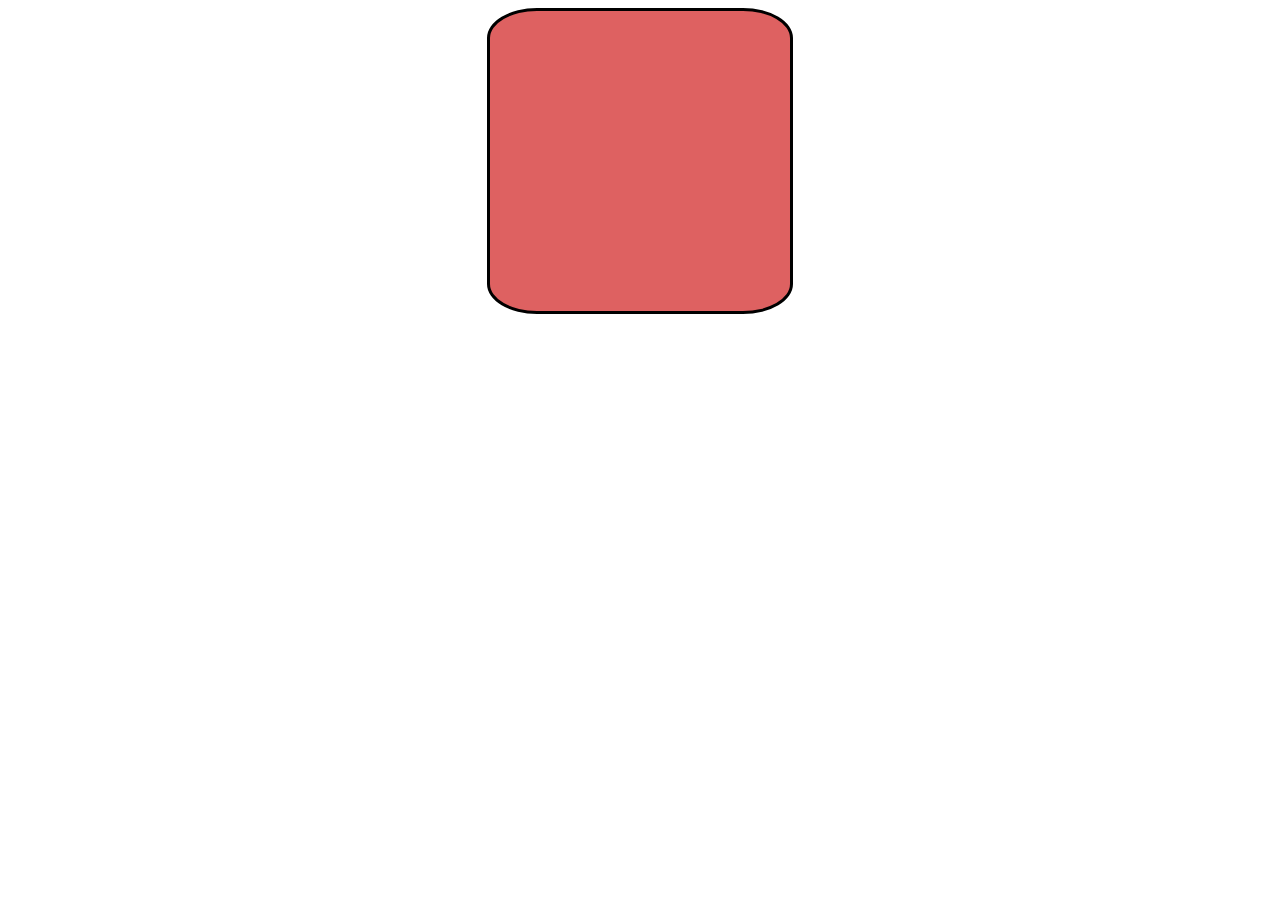
<file: Border-Radius/index.html>
<!DOCTYPE html>
<html lang="en">

<head>
    <meta charset="UTF-8">
    <meta name="viewport" content="width=device-width, initial-scale=1.0">
    <title>Document</title>
    <link rel="stylesheet" href="style.css">
</head>

<body>
    <div class="box"></div>
</body>

</html>
</file>
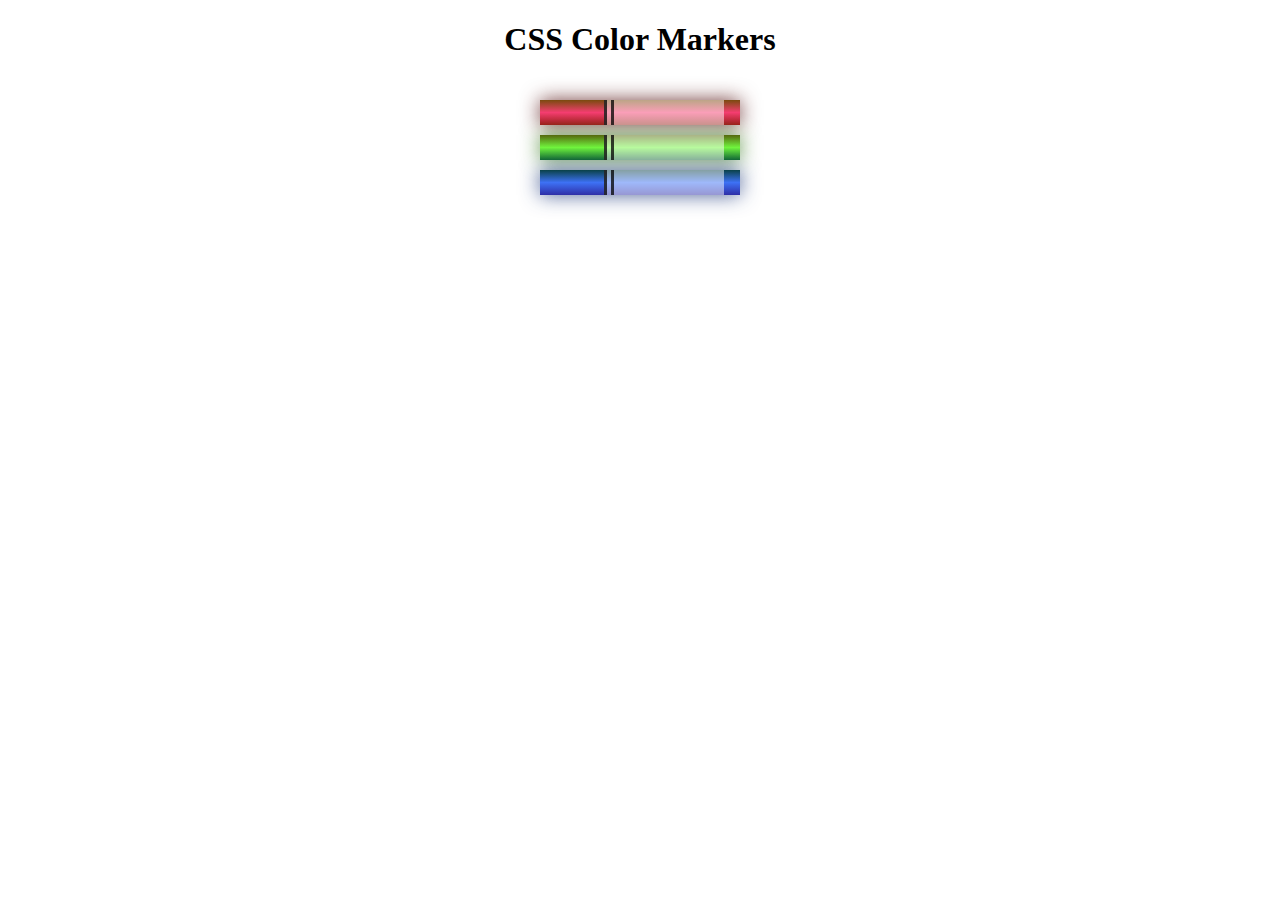
<file: ColorMarkers/index.html>
<!DOCTYPE html>
<html lang="en">

<head>
    <meta charset="utf-8">
    <meta name="viewport" content="width=device-width, initial-scale=1.0">
    <title>Colored Markers</title>
    <link rel="stylesheet" href="styles.css">
</head>

<body>
    <h1>CSS Color Markers</h1>
    <div class="container">
        <div class="marker red">
            <div class="cap"></div>
            <div class="sleeve"></div>
        </div>
        <div class="marker green">
            <div class="cap"></div>
            <div class="sleeve"></div>
        </div>
        <div class="marker blue">
            <div class="cap"></div>
            <div class="sleeve"></div>
        </div>
    </div>
</body>

</html>
</file>
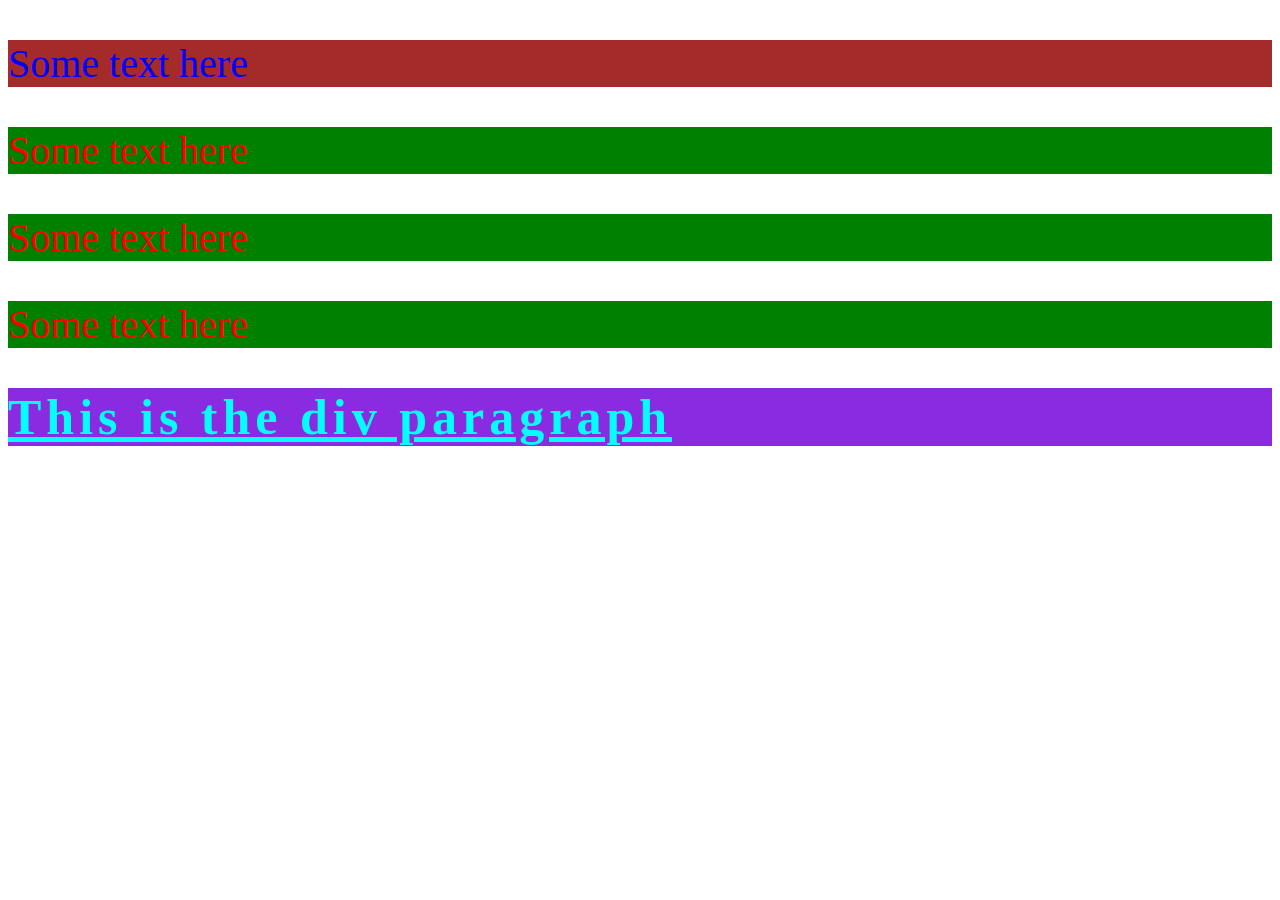
<file: CSS-training/index.html>
<!DOCTYPE html>
<html lang="en">

<head>
    <meta charset="UTF-8">
    <meta name="viewport" content="width=device-width, initial-scale=1.0">
    <title>Css pactice</title>
    <link rel="stylesheet" href="style.css">
</head>

<body>
    <p id="first">
        Some text here

    </p>
    <p>
        Some text here

    </p>
    <p>
        Some text here

    </p>
    <p>
        Some text here

    </p>

    <div>
        This is the div paragraph
    </div>
</body>

</html>
</file>
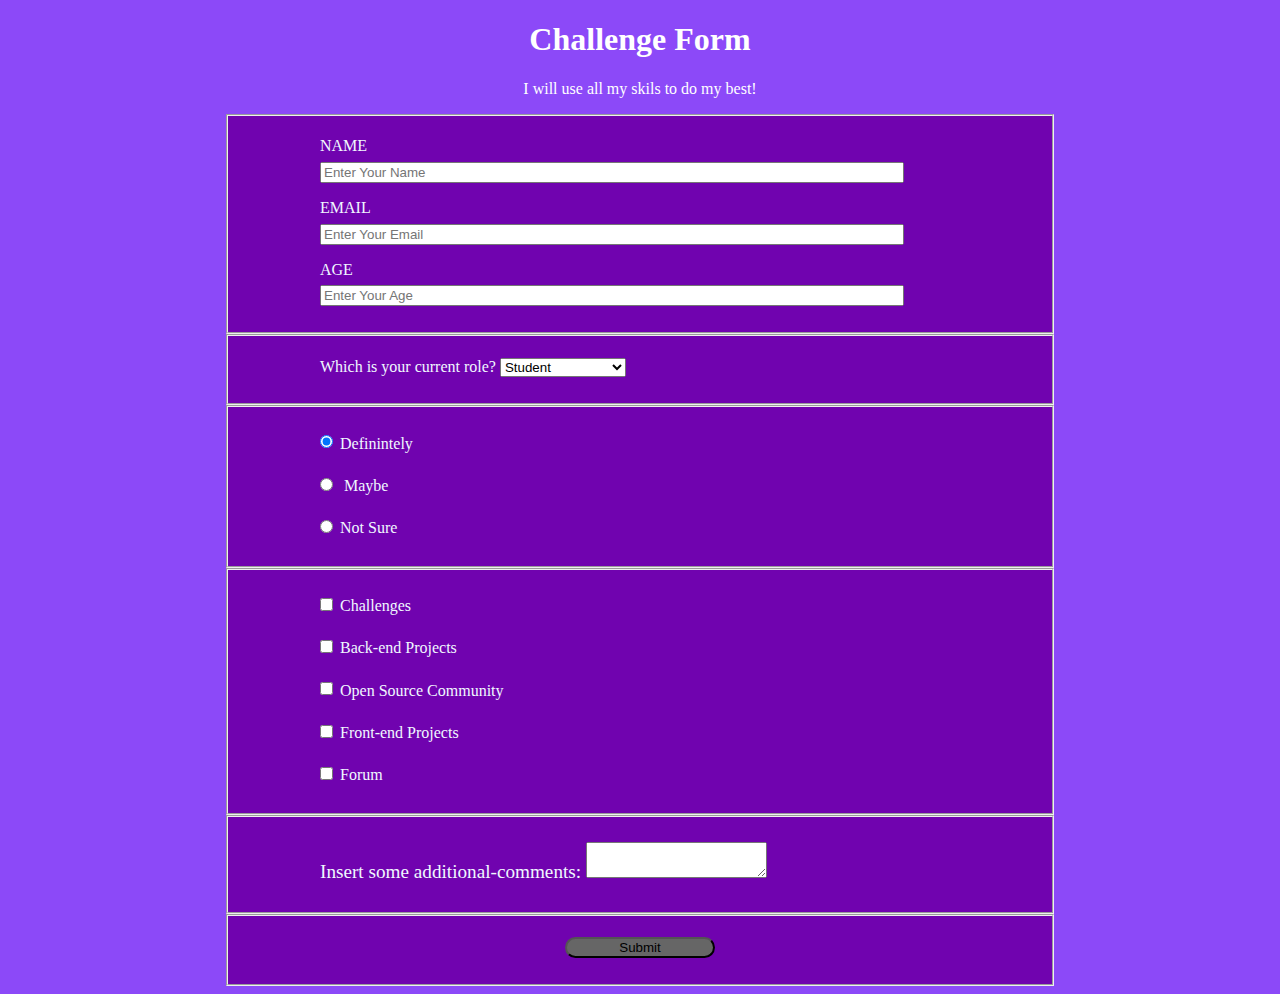
<file: First-Challenge/index.html>
<!DOCTYPE html>
<html lang="en">

<head>
    <title>Challenge Project</title>
    <meta charset="utf-8">
    <link rel="stylesheet" href="styles.css" />
</head>

<body>
    <header>
        <h1 id="title">Challenge Form</h1>
        <p id="description">I will use all my skils to do my best!</p>
    </header>
    <div>
        <form id="survey-form">
            <fieldset>
                <label id="name-label" for="name"> NAME <input id="name" type="text" required
                        placeholder="Enter Your Name"></label>
                <label id="email-label" for="email"> EMAIL <input id="email" type="email" required name="email"
                        placeholder="Enter Your Email"></label>
                <label id="number-label" for="number">AGE<input id="number" type="number" name="number" min="18"
                        max="120" placeholder="Enter Your Age"></label>
            </fieldset>
            <fieldset>
                <label for="dropdown">
                    Which is your current role?
                    <select id="dropdown" name="dropdown">
                        <option value="student">Student</option>
                        <option value="full-time-job">Full time job</option>
                        <option value="full-time-learner">Full Time Learner</option>
                        <option value="other">Other</option>
                    </select>
                </label>
            </fieldset>

            <fieldset>
                <label for="definitely"><input type="radio" name="recommended" id="definitely" checked class="inline"
                        value="Definitely">Definintely</label>
                <label for="maybe"><input type="radio" name="recommended" id="maybe" class="inline" value="Maybe">
                    Maybe</label>
                <label for="not-sure"><input type="radio" name="recommended" id="not-sure" class="inline"
                        value="Not Sure">Not Sure</label>
            </fieldset>
            <fieldset>
                <label for="challenges"><input class="inline" type="checkbox" name="challenges" id="challenges"
                        value="Challenges">Challenges</label>
                <label for=""><input class="inline" type="checkbox" name="Back-end" id="challenges"
                        value="Back-end Projects">Back-end Projects</label>
                <label for=""><input class="inline" type="checkbox" name="open-source" id="challenges"
                        value="Open Source Community">Open Source Community</label>
                <label for=""><input class="inline" type="checkbox" name="front-end" id="challenges"
                        value="Front-end Projects">Front-end Projects</label>
                <label for=""><input class="inline" type="checkbox" name="forum" id="challenges"
                        value="Forum">Forum</label>
            </fieldset>
            <fieldset>
                <label class="comments" for="additional-comments">Insert some additional-comments:
                    <textarea name="additional-comments" id="additional-comments"></textarea></label>
            </fieldset>
            <fieldset>
                <label for="submit-button"><input id="submit-button" type="submit" value="Submit"></label>
            </fieldset>
        </form>
    </div>

</body>

</html>
</file>
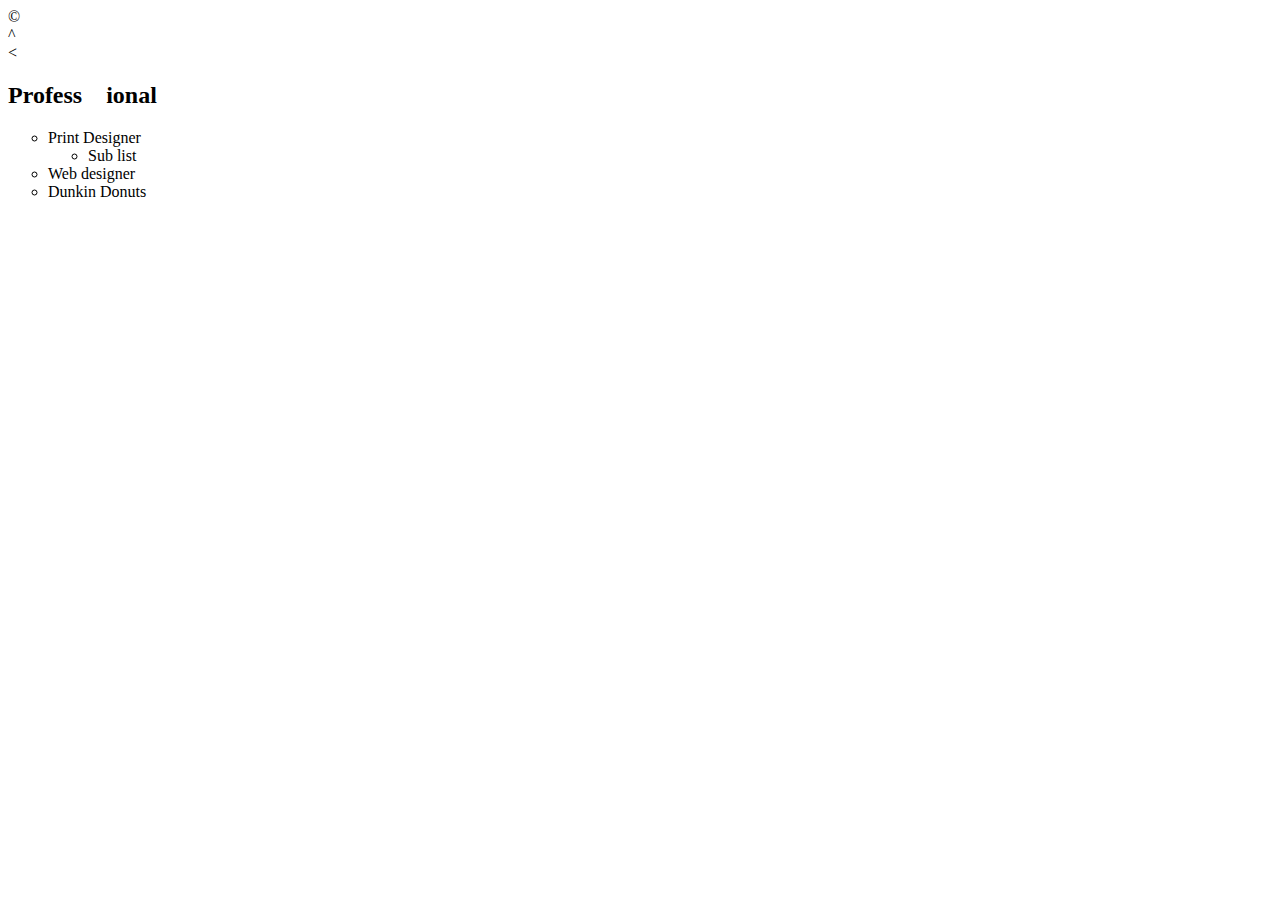
<file: First-Page/index.html>
<!DOCTYPE html>
<html lang="en">

<head>
    <title>This is my first page</title>
</head>

<body>
    &copy; <br>
    &Hat; <br>
    &lt;
    <!-- this is code for myself -->
    <br>
    <div>
        <h2>Profess &nbsp; &nbsp;ional</h2>
        <ul type="circle">
            <li> Print Designer</li>
            <ul>
                <li> Sub list</li>
            </ul>
            <li>Web designer</li>
            <li>Dunkin Donuts</li>
        </ul>
    </div>
</body>

</html>
</file>
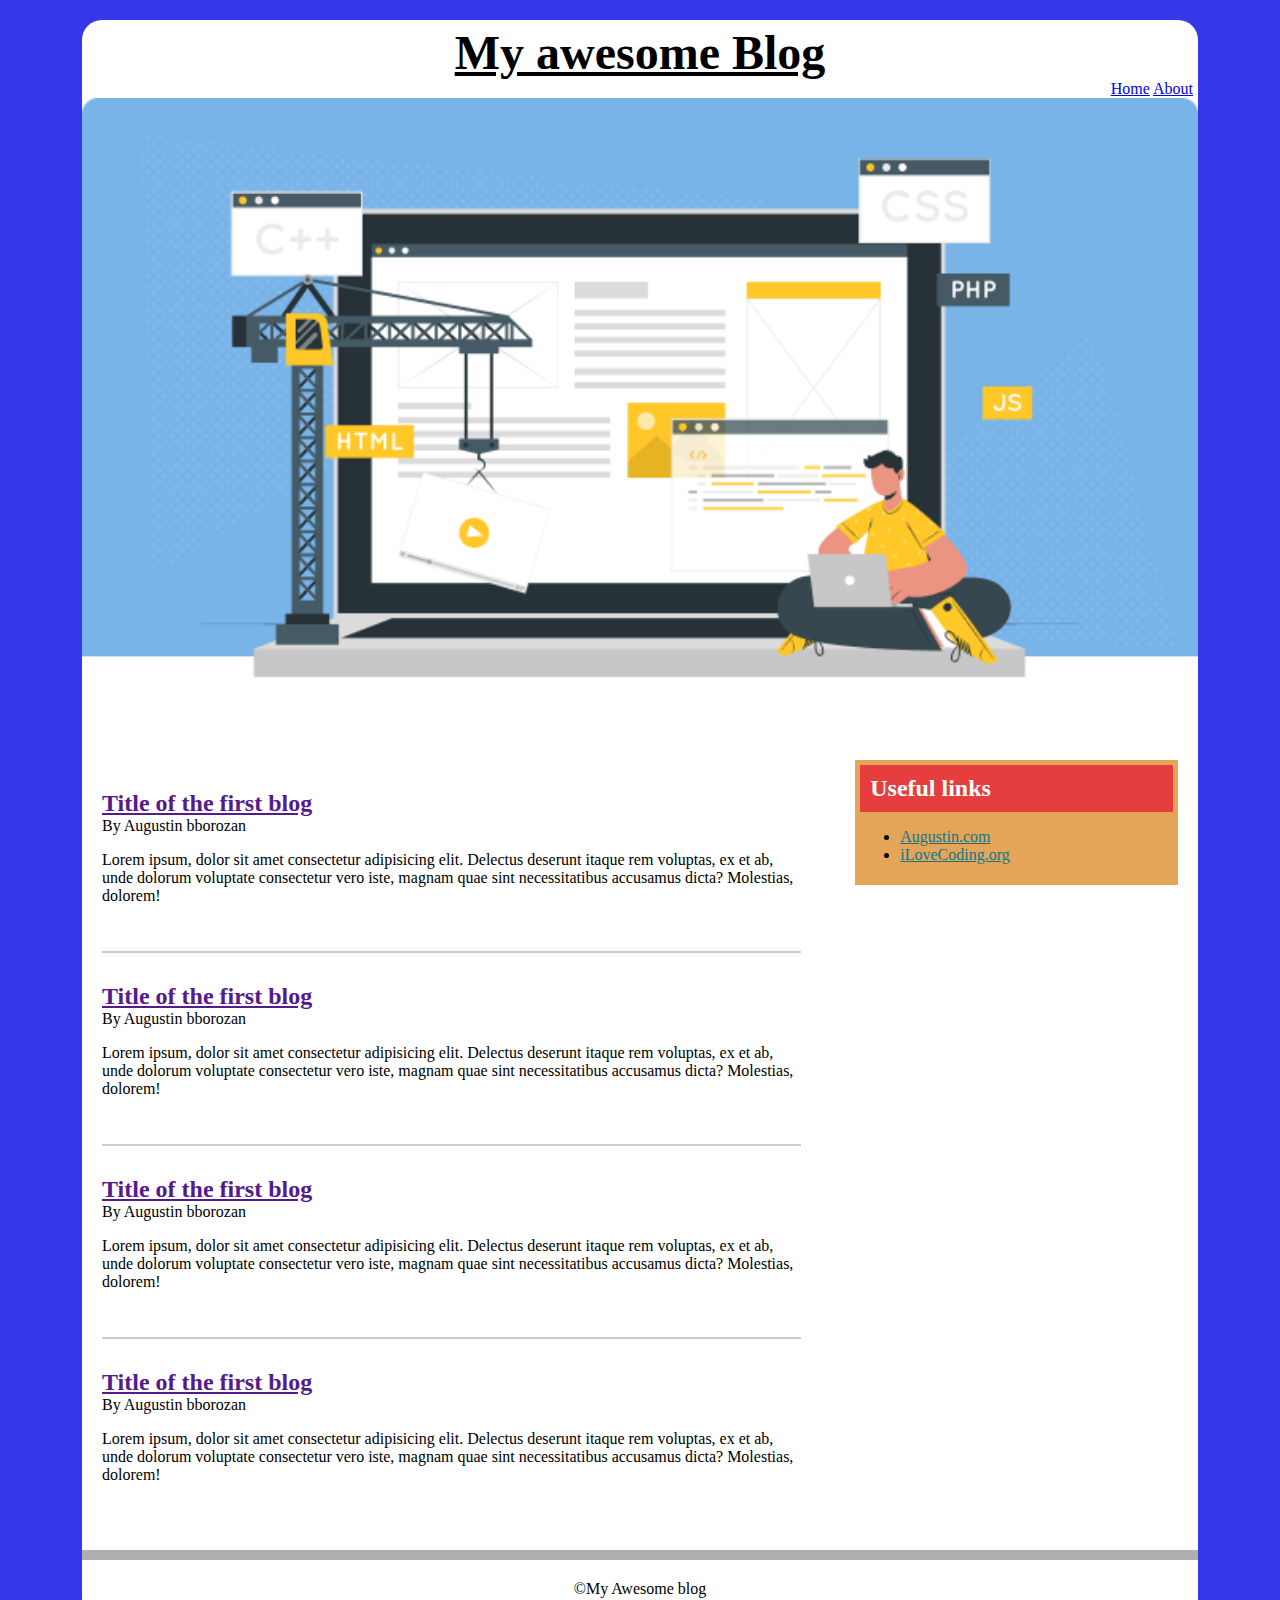
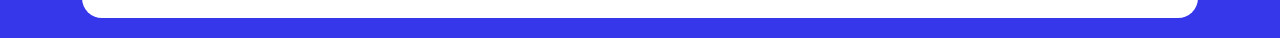
<file: My-Blog-Training/index.html>
<!DOCTYPE html>
<html lang="en">

<head>
    <meta charset="UTF-8">
    <meta name="viewport" content="width=device-width, initial-scale=1.0">
    <title>My first blog page</title>
    <link rel="stylesheet" href="style.css">
</head>

<body>
    <div class="wraper">
        <header>
            <div id="logo">
                <h2>My awesome Blog</h2>
            </div>
            <nav>
                <a href="index.html">Home</a>
                <a href="about.html" target="_blank">About</a>
            </nav>
        </header>
        <div id="big-image">
            <img width="100%" src="image/website-builder-tools.png" alt="This is an image for the backgroun">
        </div>
        <main>
            <section>
                <article>
                    <h2><a href="">Title of the first blog </a></h2>
                    <span>By Augustin bborozan</span>
                    <p>Lorem ipsum, dolor sit amet consectetur adipisicing elit. Delectus deserunt itaque rem voluptas,
                        ex et ab, unde dolorum voluptate consectetur vero iste, magnam quae sint necessitatibus
                        accusamus dicta? Molestias, dolorem!</p>
                </article>
                <article>
                    <h2><a href="">Title of the first blog </a></h2>
                    <span>By Augustin bborozan</span>
                    <p>Lorem ipsum, dolor sit amet consectetur adipisicing elit. Delectus deserunt itaque rem voluptas,
                        ex et ab, unde dolorum voluptate consectetur vero iste, magnam quae sint necessitatibus
                        accusamus dicta? Molestias, dolorem!</p>
                </article>
                <article>
                    <h2><a href="">Title of the first blog </a></h2>
                    <span>By Augustin bborozan</span>
                    <p>Lorem ipsum, dolor sit amet consectetur adipisicing elit. Delectus deserunt itaque rem voluptas,
                        ex et ab, unde dolorum voluptate consectetur vero iste, magnam quae sint necessitatibus
                        accusamus dicta? Molestias, dolorem!</p>
                </article>
                <article>
                    <h2><a href="">Title of the first blog </a></h2>
                    <span>By Augustin bborozan</span>
                    <p>Lorem ipsum, dolor sit amet consectetur adipisicing elit. Delectus deserunt itaque rem voluptas,
                        ex et ab, unde dolorum voluptate consectetur vero iste, magnam quae sint necessitatibus
                        accusamus dicta? Molestias, dolorem!</p>
                </article>
            </section>
            <aside>
                <h3>Useful links</h3>
                <ul>
                    <li>
                        <a href="https://www.google.com">Augustin.com</a>
                    </li>
                    <li>
                        <a href="https://ilovecoding.org/">iLoveCoding.org</a>
                    </li>
                </ul>
            </aside>
        </main>
        <footer>
            &copy;My Awesome blog
        </footer>
    </div>
</body>

</html>
</file>
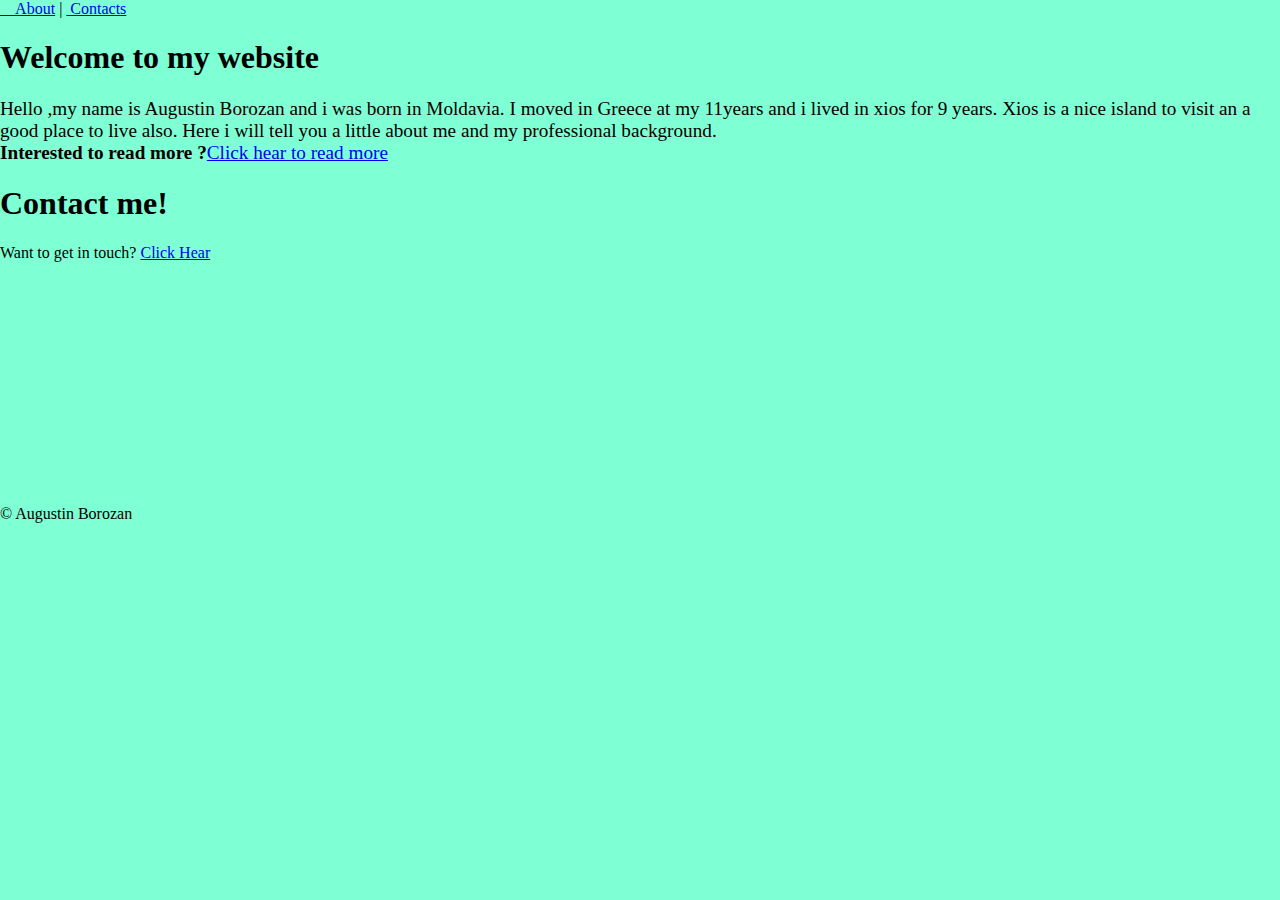
<file: PersonalWebsite/index.html>
<!DOCTYPE html>
<html lang="en">

<head>
    <meta charset="UTF-8">
    <meta name="viewport" content="width=device-width, initial-scale=1.0">
    <title>My blog website </title>
    <style>
        html,
        body {
            height: 100%;
            margin: 0;
            padding: 0;
        }

        .main {
            min-height: 100vh;
            background-color: aquamarine;
        }
    </style>
</head>

<body>
    <div class="main">
        <nav>
            <a href="about.html"> &nbsp; &nbsp; About</a>
            |
            <a href="contacts.html" target="_blank"> &nbsp;Contacts</a>
        </nav>
        <main style="height: 50vh;">

            <h1>Welcome to my website</h1>
            <p style="font-size: larger;">
                Hello ,my name is Augustin Borozan and i was born in Moldavia.
                I moved in Greece at my 11years and i lived in xios for 9 years.
                Xios is a nice island to visit an a good place to live also.
                Here i will tell you a little about me and my professional background.
                <br>
                <b>Interested to read more ?</b><a href="about.html">Click hear to read more</a>
            </p>
            <p>

            <h1>Contact me!</h1>
            Want to get in touch? <a href="contacts.html">Click Hear</a>
            </p>


        </main>
        <footer>
            <p>&copy; Augustin Borozan</p>
        </footer>
    </div>

</body>

</html>
</file>
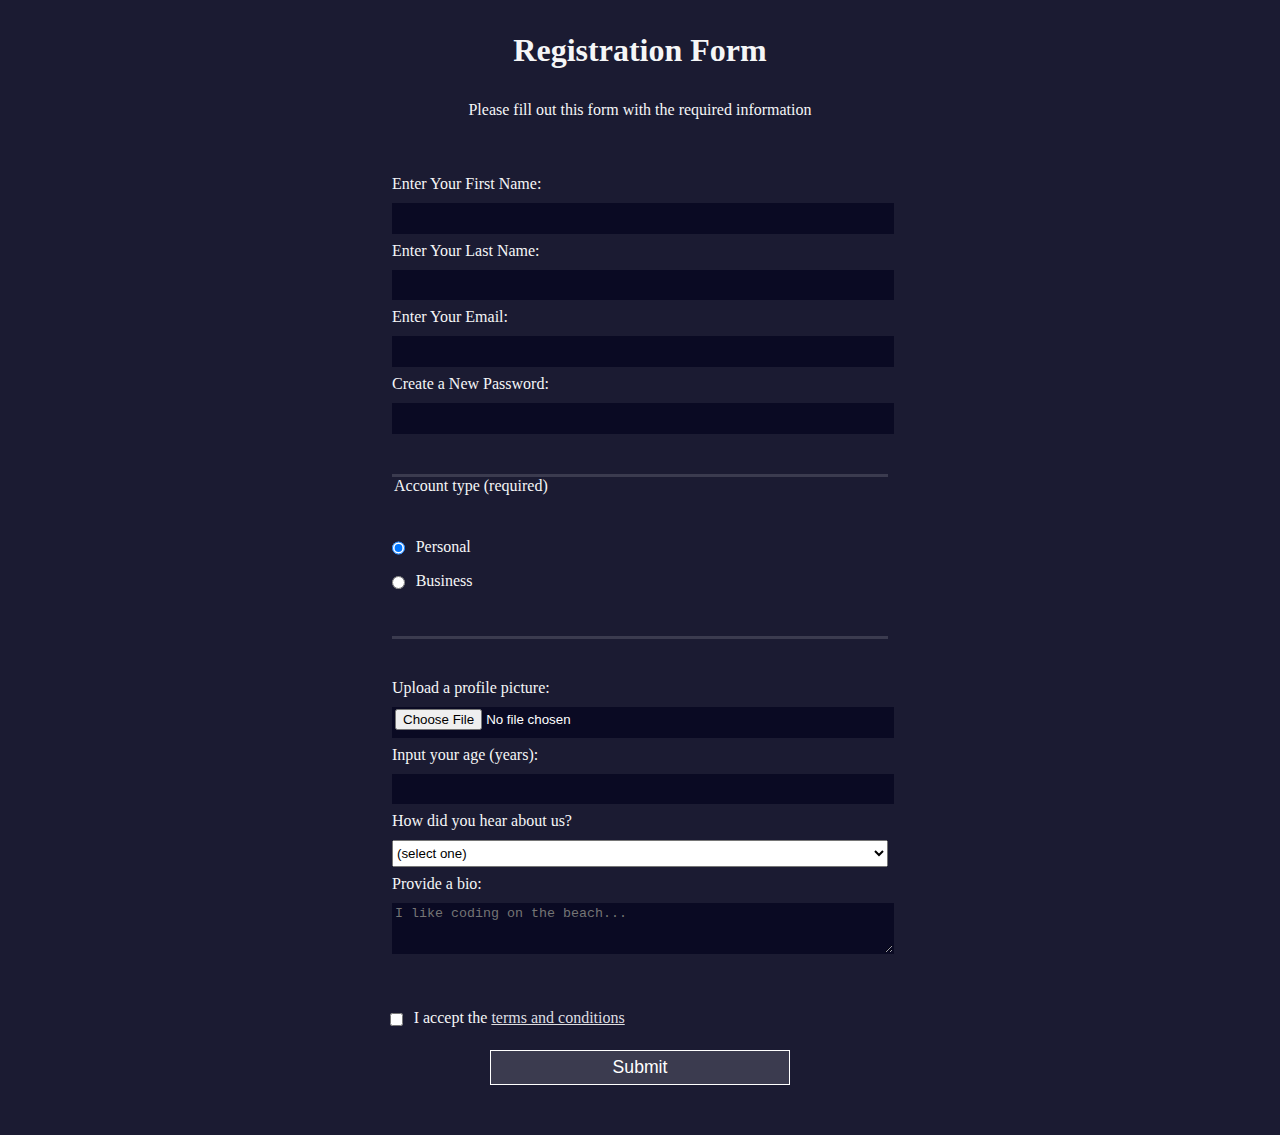
<file: RegistrationForm/index.html>
<!DOCTYPE html>
<html lang="en">

<head>
    <meta charset="UTF-8">
    <title>Registration Form</title>
    <link rel="stylesheet" href="styles.css" />
</head>

<body>
    <h1>Registration Form</h1>
    <p>Please fill out this form with the required information</p>
    <form method="post" action='https://register-demo.freecodecamp.org'>
        <fieldset>
            <label for="first-name">Enter Your First Name: <input id="first-name" name="first-name" type="text"
                    required /></label>
            <label for="last-name">Enter Your Last Name: <input id="last-name" name="last-name" type="text"
                    required /></label>
            <label for="email">Enter Your Email: <input id="email" name="email" type="email" required /></label>
            <label for="new-password">Create a New Password: <input id="new-password" name="new-password"
                    type="password" pattern="[a-z0-5]{8,}" required /></label>
        </fieldset>
        <fieldset>
            <legend>Account type (required)</legend>
            <label for="personal-account"><input id="personal-account" type="radio" name="account-type" class="inline"
                    checked /> Personal</label>
            <label for="business-account"><input id="business-account" type="radio" name="account-type"
                    class="inline" /> Business</label>
        </fieldset>
        <fieldset>
            <label for="profile-picture">Upload a profile picture: <input id="profile-picture" type="file"
                    name="file" /></label>
            <label for="age">Input your age (years): <input id="age" type="number" name="age" min="13"
                    max="120" /></label>
            <label for="referrer">How did you hear about us?
                <select id="referrer" name="referrer">
                    <option value="">(select one)</option>
                    <option value="1">freeCodeCamp News</option>
                    <option value="2">freeCodeCamp YouTube Channel</option>
                    <option value="3">freeCodeCamp Forum</option>
                    <option value="4">Other</option>
                </select>
            </label>
            <label for="bio">Provide a bio:
                <textarea id="bio" name="bio" rows="3" cols="30" placeholder="I like coding on the beach..."></textarea>
            </label>
        </fieldset>
        <label for="terms-and-conditions">
            <input class="inline" id="terms-and-conditions" type="checkbox" required name="terms-and-conditions" /> I
            accept the <a href="https://www.freecodecamp.org/news/terms-of-service/">terms and conditions</a>
        </label>
        <input type="submit" value="Submit" />
    </form>
</body>

</html>
</file>
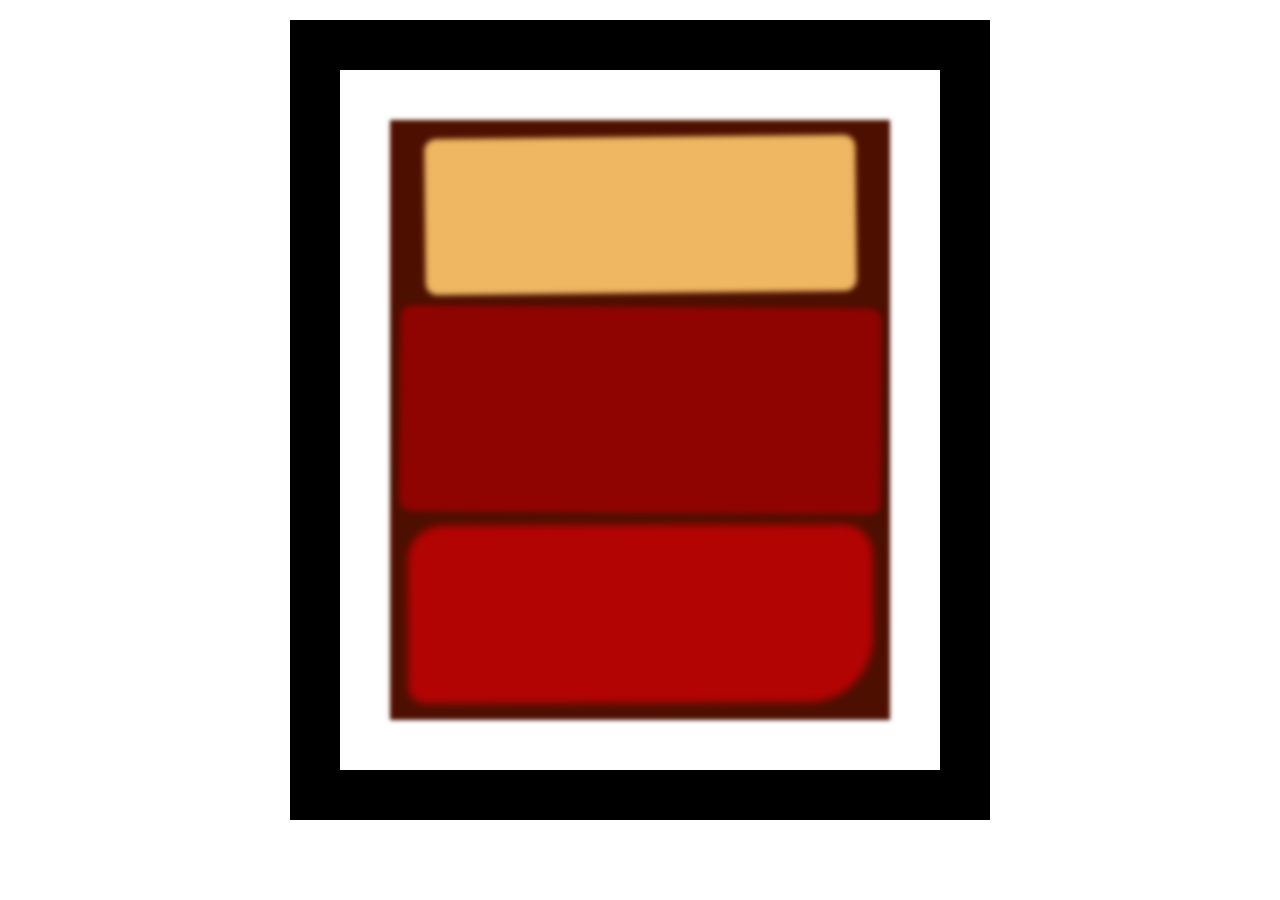
<file: RothkoPainting/index.html>
<!DOCTYPE html>
<html lang="en">

<head>
    <meta charset="UTF-8">
    <title>Rothko Painting</title>
    <link href="./styles.css" rel="stylesheet">
</head>

<body>
    <div class="frame">
        <div class="canvas">
            <div class="one"></div>
            <div class="two"></div>
            <div class="three"></div>
        </div>
    </div>
</body>

</html>
</file>
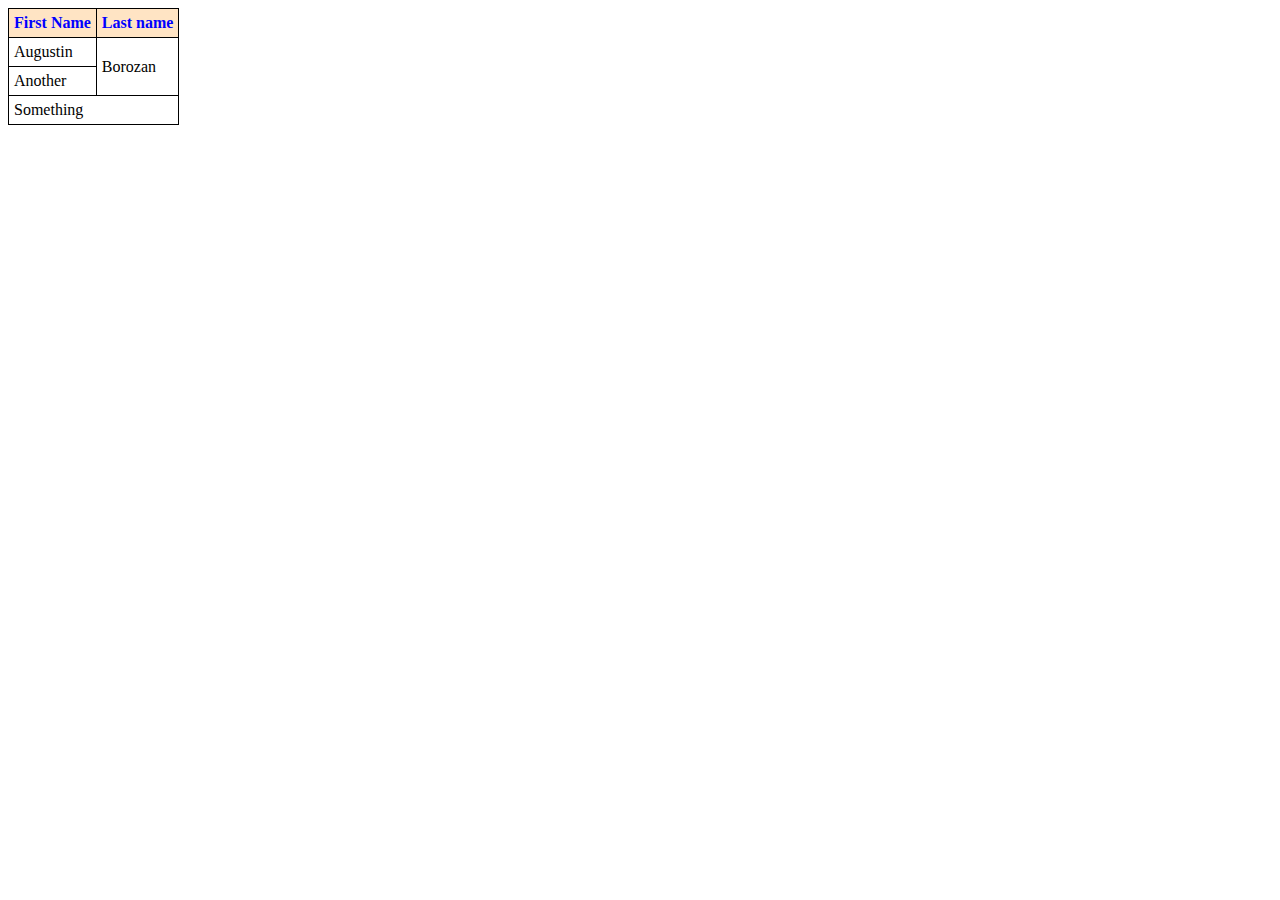
<file: Tables/index.html>
<!DOCTYPE html>
<html lang="en">

<head>
    <meta charset="UTF-8">
    <meta name="viewport" content="width=device-width, initial-scale=1.0">
    <title>Tables</title>
    <link rel="stylesheet" href="style.css">
</head>

<body>
    <table>
        <tr>
            <th>First Name</th>
            <th>Last name</th>
        </tr>
        <tr>
            <td>Augustin</td>
            <td rowspan="2">Borozan</td>
        </tr>
        <tr>
            <td>Another</td>
            <!-- <td>Name</td> -->
        </tr>
        <tr>
            <!-- <td>Something</td> -->
            <td colspan="2">Something </td>
        </tr>
    </table>
</body>

</html>
</file>
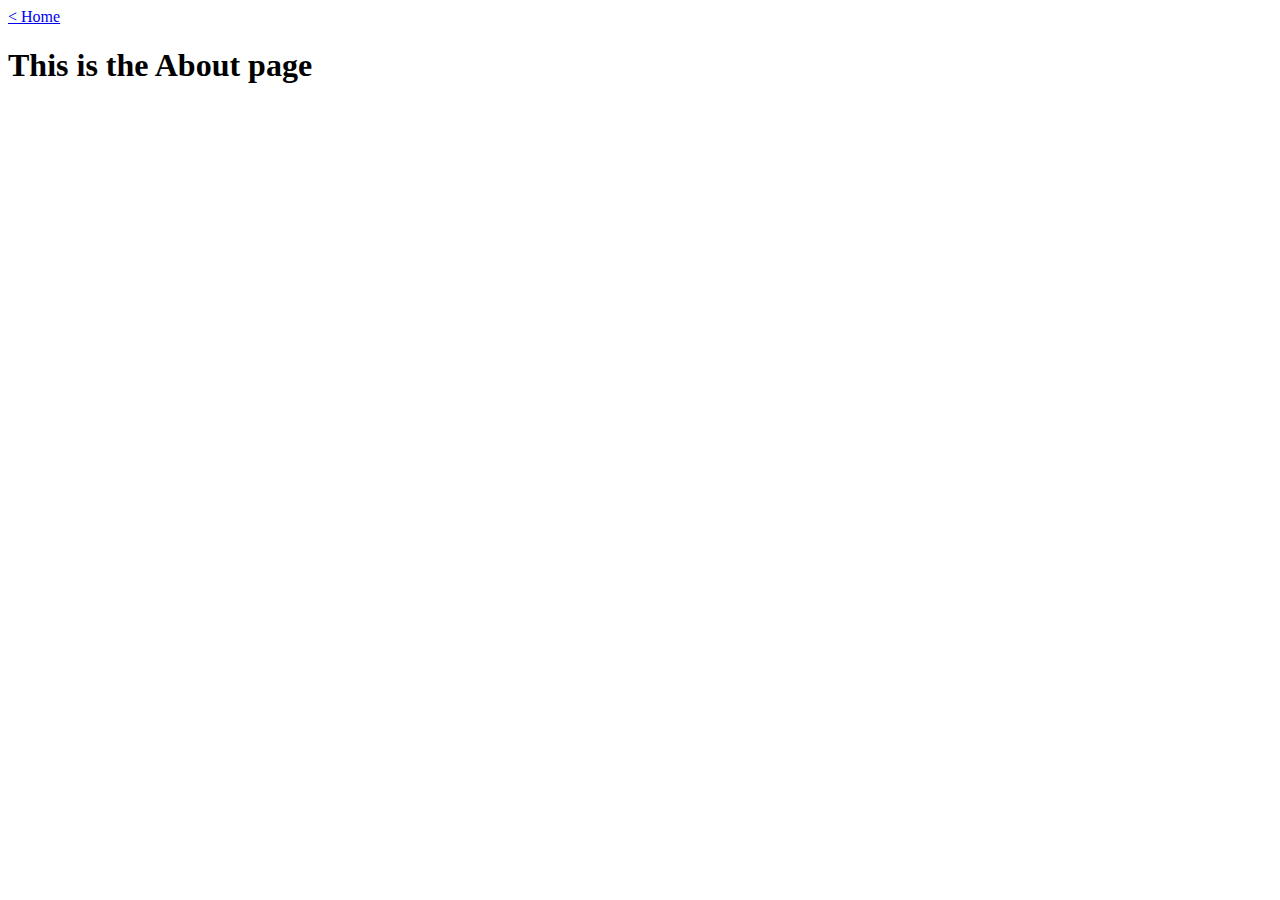
<file: PersonalWebsite/about.html>
<!DOCTYPE html>
<html lang="en">

<head>
    <meta charset="UTF-8">
    <meta name="viewport" content="width=device-width, initial-scale=1.0">
    <title>About</title>
</head>
<nav>
    <a href="index.html">&lt; Home</a>
</nav>

<body>
    <h1>This is the About page </h1>
</body>

</html>
</file>
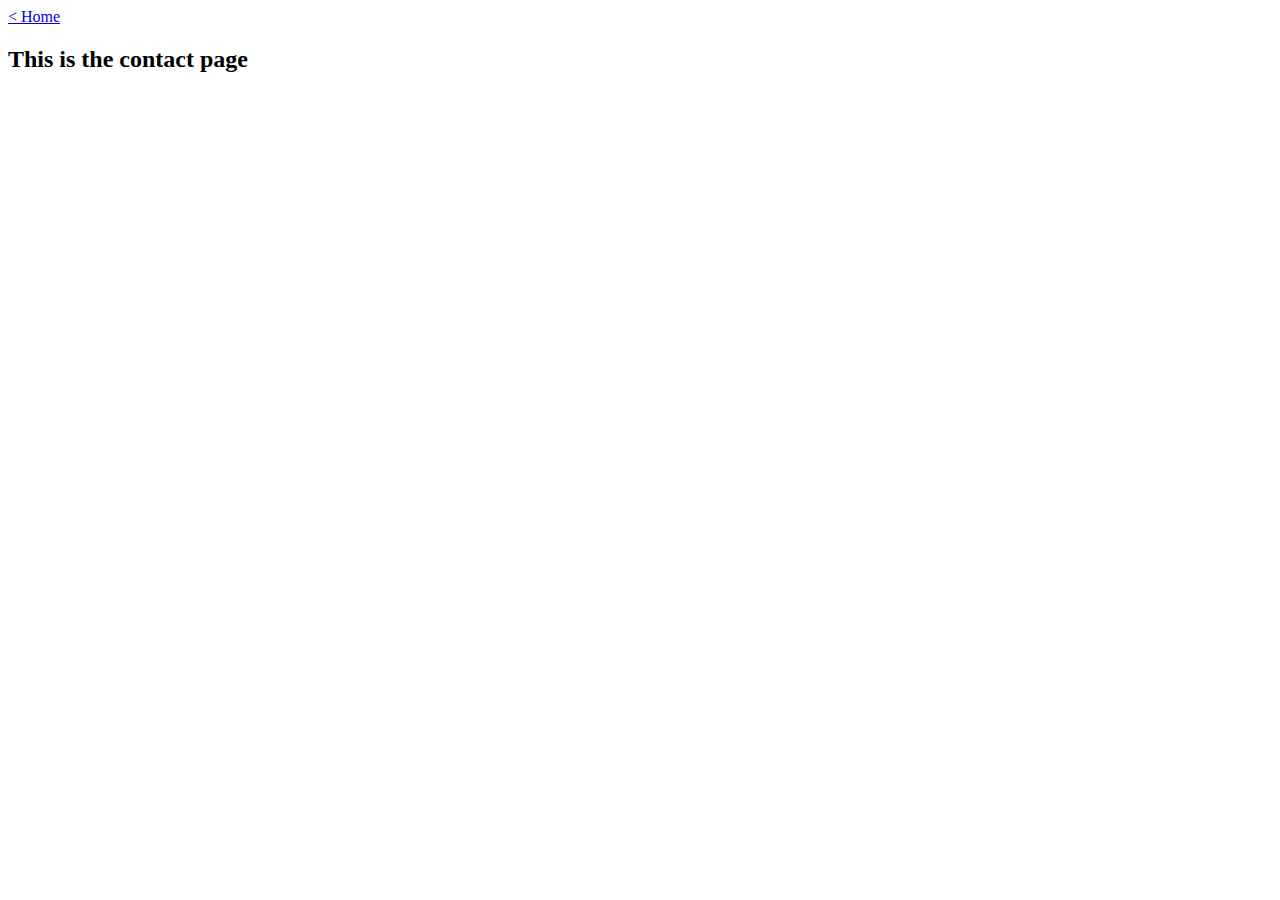
<file: PersonalWebsite/contacts.html>
<!DOCTYPE html>
<html lang="en">

<head>
    <meta charset="UTF-8">
    <meta name="viewport" content="width=device-width, initial-scale=1.0">
    <title>Contacts</title>
</head>

<body>
    <nav>
        <a href="index.html">&lt; Home</a>
    </nav>
    <main>

        <h2>This is the contact page</h2>
    </main>

</body>

</html>
</file>
<file: Border-Radius/style.css>
.box {
    margin: 0px auto;
    width: 300px;
    height: 300px;
    background-color: #de6161;
    border: 3px solid #000;
    border-radius: 50px / 30px;
}
</file>
<file: ColorMarkers/styles.css>
h1 {
    text-align: center;
}

.container {
    background-color: rgb(255, 255, 255);
    padding: 10px 0;
}

.marker {
    width: 200px;
    height: 25px;
    margin: 10px auto;
}

.cap {
    width: 60px;
    height: 25px;
}

.sleeve {
    width: 110px;
    height: 25px;
    background-color: rgba(255, 255, 255, 0.5);
    border-left: 10px double rgba(0, 0, 0, 0.75);
}

.cap,
.sleeve {
    display: inline-block;
}

.red {
    background: linear-gradient(rgb(122, 74, 14), rgb(245, 62, 113), rgb(162, 27, 27));
    box-shadow: 0 0 20px 0 rgba(83, 14, 14, 0.8);
}

.green {
    background: linear-gradient(#55680D, #71F53E, #116C31);
    box-shadow: 0 0 20px 0 #3B7E20CC;
}

.blue {
    background: linear-gradient(hsl(186, 76%, 16%), hsl(223, 90%, 60%), hsl(240, 56%, 42%));
    box-shadow: 0 0 20px 0 hsla(223, 59%, 31%, 0.8);
}
</file>
<file: CSS-training/style.css>
p {
    color: red;
    background-color: green;
    font-size: 40px;
}

#first {
    color: blue;
    background-color: brown;
}

div {
    color: aqua;
    background-color: blueviolet;
    font-size: 50px;
    font-weight: bolder;
    letter-spacing: 5px;
    text-decoration: underline;

}
</file>
<file: First-Challenge/styles.css>
input {
    display: block;
    margin: 0.5em 0;
    width: 100%;
    max-width: 90%;
    min-width: 1em;

}

h1,
p {
    text-align: center;
}

label {
    margin: 1em 10%;
    display: block;
    color: aliceblue;
}

fieldset {
    width: 70%;
    margin: auto;
    max-width: 800px;
    background-color: rgb(112, 3, 175);
}

.inline {
    display: inline;
    width: auto;
    margin-right: 0.5em;
}

body {
    background-color: rgb(140, 73, 248);
}

header {
    font-family: Georgia, 'Times New Roman', Times, serif;
    color: #ffff
}

input[type="submit"] {
    background-color: rgb(102, 102, 102);
    border-radius: 20px;
    max-width: 150px;
    margin: auto;
}

.comments {
    font-size: larger;
}
</file>
<file: My-Blog-Training/style.css>
* {
    box-sizing: border-box;
}

h2,
h3 {
    margin: 0;
}

article {
    padding: 30px 0px;
    border-bottom: 2px solid #ccc;
}

article:last-child {
    border-bottom: 0px;
}

body {
    background-color: rgb(54, 54, 235);
    margin: 20px;
    font-family: Georgia, 'Times New Roman', Times, serif;
}

.wraper {
    width: 90%;
    background-color: #ffff;
    margin: 0 auto;
    border-radius: 20px;
}

header {
    text-align: center;
    padding: 5px;
    text-decoration: underline;
}

header>#logo {
    font-size: 2em;
}

nav {
    float: inline-end;
}

main {
    padding: 20px;
    overflow: hidden;
}

section {
    width: 65%;
    float: left;
}

aside {
    padding: 5px;
    background-color: rgb(228, 165, 89);
    width: 30%;
    float: right;
}

footer {
    padding: 20px;
    border-top: 10px solid rgb(175, 175, 175);
    text-align: center;


}

aside h3 {
    background-color: #e63e3e;
    color: #ffff;
    font-size: 1.5em;
    padding: 10px;
}

aside a {
    color: rgb(16, 117, 139);
}
</file>
<file: RegistrationForm/styles.css>
body {
    width: 100%;
    height: 100vh;
    margin: 0;
    background-color: #1b1b32;
    color: #f5f6f7;
    font-family: Tahoma;
    font-size: 16px;
}

h1,
p {
    margin: 1em auto;
    text-align: center;
}

form {
    width: 60vw;
    max-width: 500px;
    min-width: 300px;
    margin: 0 auto;
    padding-bottom: 2em;
}

fieldset {
    border: none;
    padding: 2rem 0;
    border-bottom: 3px solid #3b3b4f;
}

fieldset:last-of-type {
    border-bottom: none;
}

label {
    display: block;
    margin: 0.5rem 0;
}

input,
textarea,
select {
    margin: 10px 0 0 0;
    width: 100%;
    min-height: 2em;
}

input,
textarea {
    background-color: #0a0a23;
    border: 1px solid #0a0a23;
    color: #ffffff;
}

.inline {
    width: unset;
    margin: 0 0.5em 0 0;
    vertical-align: middle;
}

input[type="submit"] {
    display: block;
    width: 60%;
    margin: 1em auto;
    height: 2em;
    font-size: 1.1rem;
    background-color: #3b3b4f;
    border-color: white;
    min-width: 300px;
}

input[type="file"] {
    padding: 1px 2px;
}

a {
    color: #dfdfe2
}
</file>
<file: RothkoPainting/styles.css>
.canvas {
    width: 500px;
    height: 600px;
    background-color: #4d0f00;
    overflow: hidden;
    filter: blur(2px);
}

.frame {
    border: 50px solid black;
    width: 500px;
    padding: 50px;
    margin: 20px auto;
}

.one {
    width: 425px;
    height: 150px;
    background-color: #efb762;
    margin: 20px auto;
    box-shadow: 0 0 3px 3px #efb762;
    border-radius: 9px;
    transform: rotate(-0.6deg);
}

.two {
    width: 475px;
    height: 200px;
    background-color: #8f0401;
    margin: 0 auto 20px;
    box-shadow: 0 0 3px 3px #8f0401;
    border-radius: 8px 10px;
    transform: rotate(0.4deg);
}

.one,
.two {
    filter: blur(1px);
}

.three {
    width: 91%;
    height: 28%;
    background-color: #b20403;
    margin: auto;
    filter: blur(2px);
    box-shadow: 0 0 5px 5px #b20403;
    border-radius: 30px 25px 60px 12px;
    transform: rotate(-0.2deg);
}
</file>
<file: Tables/style.css>
table,
td,
th {
    border: 1px solid black;
    border-collapse: collapse;
}

td,
th {
    padding: 5px;
}

th {
    background-color: bisque;
    color: blue;
}
</file>
